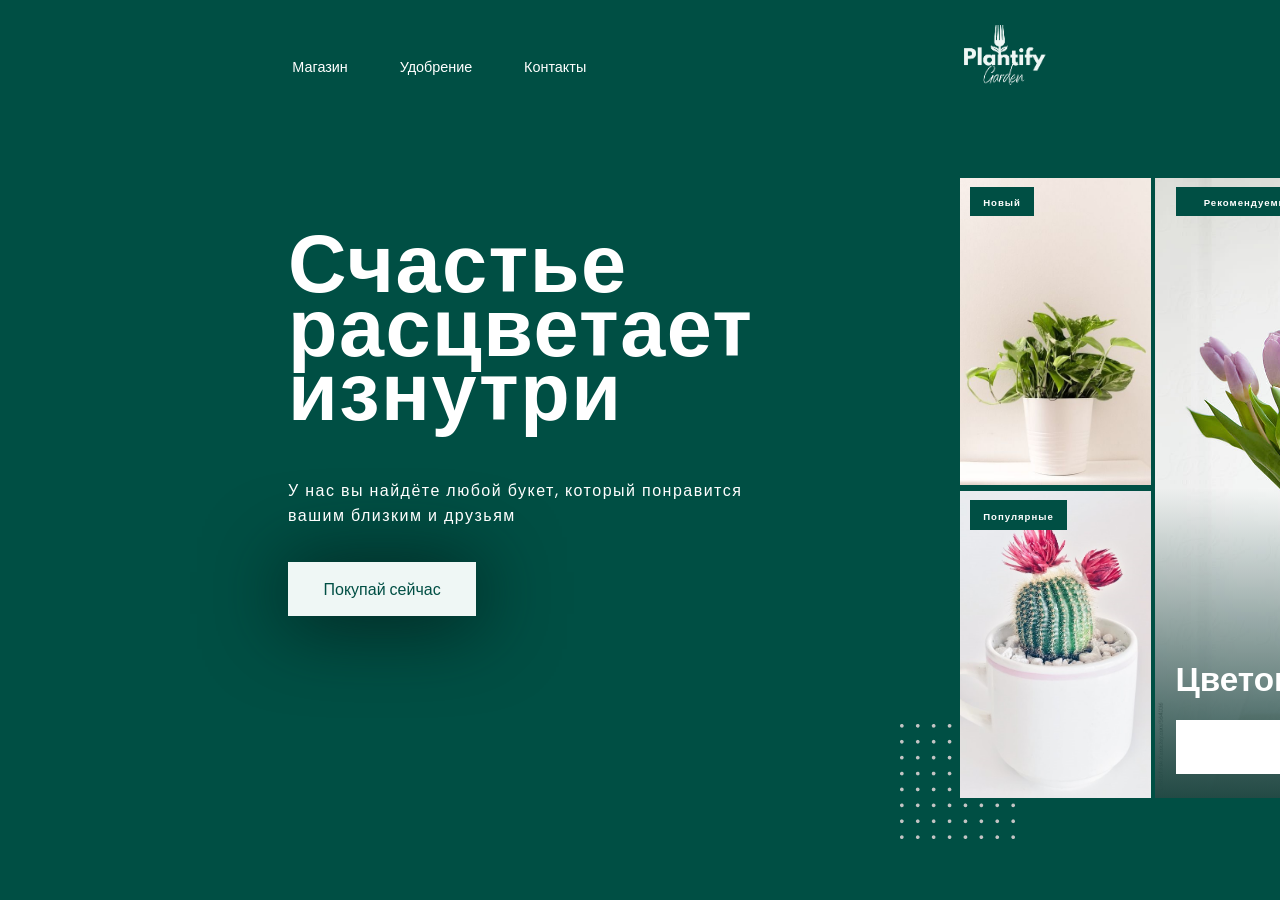
<file: index.html>
<!DOCTYPE html>
<html lang="en">

<head>
    <meta charset="UTF-8">
    <meta name="viewport" content="width=device-width, initial-scale=1.0">
    <title>Document</title>
    <link rel="stylesheet" href="laba7.2.css">
    <link rel="preconnect" href="https://fonts.googleapis.com">
    <link rel="preconnect" href="https://fonts.gstatic.com" crossorigin>
    <link
        href="https://fonts.googleapis.com/css2?family=DM+Sans:ital,opsz,wght@0,9..40,100..1000;1,9..40,100..1000&family=Poppins:ital,wght@0,100;0,200;0,300;0,400;0,500;0,600;0,700;0,800;0,900;1,100;1,200;1,300;1,400;1,500;1,600;1,700;1,800;1,900&display=swap"
        rel="stylesheet">
</head>

<body>
    <img src="menu1.png" class="menu1">
    <header>
        <div class="header_iconki">
            <p class="head_icons">Магазин</p>
            <p class="head_icons">Удобрение</p>
            <p class="head_icons">Контакты</p>
        </div>
        <img src="logotip.png" id="logotip">
        <div class="iconki">
            <span class="clarity--search-line"></span>
            <span class="clarity--user-line"></span>
            <span class="clarity--shopping-cart-line"></span>
        </div>
    </header>
    <main>
        <div class="main__first__div">
            <h1>Счастье расцветает изнутри</h1>
            <p>У нас вы найдёте любой букет, который понравится вашим близким и друзьям </p>
            <div class="main__button">Покупай сейчас</div>
        </div>

        <div class="main__second__div">
            <div class="main__second__div__lil-flowers">
                <div class="firstFlower test"> <img class="item" src="listva.jpg">
                    <div class="main__second__div__block">Новый</div>
                </div>
                <div class="seconFlower test"><img class="item" src="kaktus.jpg">
                    <div class="main__second__div__block">Популярные</div>
                </div>
            </div>
            <div class="thirdFlower test"> <img class="item" src="tulpan.jpg">
                <div class="main__second__div__block">Рекомендуемые</div>
                <div class="gradient-overlay">

                    <div class="title">Цветок антуриума</div>
                    <div class="main__second__div__block" id="main__second__div__block__podrob">Подробнее</div>
                </div>
                <div class="circles"><img src="pattern.png" alt=""></div>
            </div>
    </main>

</body>


</html>
</file>
<file: laba7.2.css>
.menu1 {
    opacity: 0;
    width: 48px;
}

body {
    width: 200vh;
    height: 100vh;
    display: grid;
    margin: 0;
    padding: 0;
    background-color: #004F44;
    color: white;
    font-family: "DM Sans", sans-serif;
    grid-template-areas: "header "
        "main ";

}

header {
    width: 80%;
    height: 7%;
    grid-area: header;
    padding-left: 10%;
    display: grid;
    font-weight: 100;
    grid-template-areas: "tab logo iconki";
    grid-template-columns: 30% auto 15%;
}

.header_iconki {
    float: left;
    padding-left: 20%;
    width: 100%;
    grid-area: tab;
    text-align: center;

}

.head_icons {
    float: left;
    padding: 10% 6% 0% 6%;
    font-size: 90%;

}

.iconki {
    grid-area: iconki;
    padding-top: 20%;
    padding-right: 15%;
}

main {
    margin-left: 5%;
    width: 83%;
    height: 70%;
    grid-area: main;
    display: grid;
    grid-template-areas: "main__first__div main__second__div";
    grid-template-columns: 45% 40%;
    padding-left: 11%;
}

#logotip {
    padding-left: 40%;
    width: 19%;
    grid-area: logo;
    transform: translate(0, -12%);

}

.clarity--shopping-cart-line {
    display: inline-block;
    width: 28px;
    height: 28px;
    padding-left: 10%;
    --svg: url("data:image/svg+xml,%3Csvg xmlns='http://www.w3.org/2000/svg' viewBox='0 0 36 36'%3E%3Ccircle cx='13.33' cy='29.75' r='2.25' fill='%23000' class='clr-i-outline clr-i-outline-path-1'/%3E%3Ccircle cx='27' cy='29.75' r='2.25' fill='%23000' class='clr-i-outline clr-i-outline-path-2'/%3E%3Cpath fill='%23000' d='M33.08 5.37a1 1 0 0 0-.77-.37H11.49l.65 2H31l-2.67 12h-15L8.76 4.53a1 1 0 0 0-.66-.65L4 2.62a1 1 0 1 0-.59 1.92L7 5.64l4.59 14.5l-1.64 1.34l-.13.13A2.66 2.66 0 0 0 9.74 25A2.75 2.75 0 0 0 12 26h16.69a1 1 0 0 0 0-2H11.84a.67.67 0 0 1-.56-1l2.41-2h15.44a1 1 0 0 0 1-.78l3.17-14a1 1 0 0 0-.22-.85' class='clr-i-outline clr-i-outline-path-3'/%3E%3Cpath fill='none' d='M0 0h36v36H0z'/%3E%3C/svg%3E");
    background-color: currentColor;
    -webkit-mask-image: var(--svg);
    mask-image: var(--svg);
    -webkit-mask-repeat: no-repeat;
    mask-repeat: no-repeat;
    -webkit-mask-size: 100% 100%;
    mask-size: 100% 100%;

}

.clarity--search-line {
    display: inline-block;
    width: 28px;
    height: 28px;
    padding-left: 10%;
    --svg: url("data:image/svg+xml,%3Csvg xmlns='http://www.w3.org/2000/svg' viewBox='0 0 36 36'%3E%3Cpath fill='%23000' d='M16.33 5.05A10.95 10.95 0 1 1 5.39 16A11 11 0 0 1 16.33 5.05m0-2.05a13 13 0 1 0 13 13a13 13 0 0 0-13-13' class='clr-i-outline clr-i-outline-path-1'/%3E%3Cpath fill='%23000' d='m35 33.29l-7.37-7.42l-1.42 1.41l7.37 7.42A1 1 0 1 0 35 33.29' class='clr-i-outline clr-i-outline-path-2'/%3E%3Cpath fill='none' d='M0 0h36v36H0z'/%3E%3C/svg%3E");
    background-color: currentColor;
    -webkit-mask-image: var(--svg);
    mask-image: var(--svg);
    -webkit-mask-repeat: no-repeat;
    mask-repeat: no-repeat;
    -webkit-mask-size: 100% 100%;
    mask-size: 100% 100%;

}

.clarity--user-line {
    display: inline-block;
    width: 28px;
    height: 28px;
    padding-left: 10%;
    --svg: url("data:image/svg+xml,%3Csvg xmlns='http://www.w3.org/2000/svg' viewBox='0 0 36 36'%3E%3Cpath fill='%23000' d='M18 17a7 7 0 1 0-7-7a7 7 0 0 0 7 7m0-12a5 5 0 1 1-5 5a5 5 0 0 1 5-5' class='clr-i-outline clr-i-outline-path-1'/%3E%3Cpath fill='%23000' d='M30.47 24.37a17.16 17.16 0 0 0-24.93 0A2 2 0 0 0 5 25.74V31a2 2 0 0 0 2 2h22a2 2 0 0 0 2-2v-5.26a2 2 0 0 0-.53-1.37M29 31H7v-5.27a15.17 15.17 0 0 1 22 0Z' class='clr-i-outline clr-i-outline-path-2'/%3E%3Cpath fill='none' d='M0 0h36v36H0z'/%3E%3C/svg%3E");
    background-color: currentColor;
    -webkit-mask-image: var(--svg);
    mask-image: var(--svg);
    -webkit-mask-repeat: no-repeat;
    mask-repeat: no-repeat;
    -webkit-mask-size: 100% 100%;
    mask-size: 100% 100%;

}

.main__second__div {
    grid-area: main__second__div;
    display: flex;
    gap: 0.3rem;
}


.firstFlower {
    z-index: 1;
    flex: 1;
    position: relative;
}

.seconFlower {
    position: relative;
    z-index: 1;
    flex: 1;
}

.thirdFlower {
    position: relative;

    width: 74%;
}

.gradient-overlay {
    position: absolute;
    bottom: 0;
    left: 0;
    right: 0;
    height: 50%;
    display: flex;
    flex-direction: column;
    justify-content: flex-end;
    padding: 20px;
    box-sizing: border-box;

    background: linear-gradient(to top,
            #234A45 0%,
            #2E403D00 100%);
}

.main__first__div {
    grid-area: main__first__div;
}

h1 {
    letter-spacing: 1.5px;
    width: 40%;
    font-size: 9vh;
    font-family: "Poppins", sans-serif;
    font-style: normal;

    line-height: 64px;
}

.main__first__div p {
    letter-spacing: 1.5px;
    width: 70%;
    font-family: "Poppins", sans-serif;
    font-style: normal;
}

.main__button {
    color: #004F44;
    background-color: #EFF7F5;
    width: 23%;
    margin-top: 5%;
    padding: 2.5%;
    box-shadow: 0 4px 80px 3px #03211D;
    text-align: center;
}

.circles {
    z-index: 0;
    position: absolute;
    left: -63.5%;
    bottom: -7.4%;
}

.circles img {
    width: 100%;
    height: 100%;
}

.main__second__div__lil-flowers {
    width: 35%;
    display: flex;
    flex-direction: column;
    gap: 1%;

}

.main__second__div__lil-flowers img,
.thirdFlower img {
    z-index: 0;
    width: 100%;
    height: 100%;
    object-fit: cover;
}

.main__second__div__block {
    position: absolute;
    font-family: "Poppins", sans-serif;
    font-style: normal;
    font-weight: 700;
    top: 1vh;
    left: 5%;
    font-size: 60%;
    text-align: center;
    padding: 0 7%;
    padding-top: 1.1vh;
    height: 20px;
    letter-spacing: 1px;
    background-color: #004F44;
    z-index: 1;
}

.title {
    font-size: 3.7vh;
    font-weight: 700;
    position: absolute;
    top: 55%;
}

#main__second__div__block__podrob {
    background-color: #FFFFFF;
    color: #004F44;
    letter-spacing: 3.5px;
    font-weight: 700;
    top: 75%;
    height: 12%;
    width: 75%;
    padding-top: 1.8vh;
}

@media(min-width:1666px) {
    body {
        width: 100%;
        grid-template-rows: 1fr 7fr;
    }

    main {
        width: 100%;
        grid-template-areas: "main__second__div "
            "main__first__div";
        grid-template-rows: 1fr 9fr;
        position: relative;

    }

    header {
        width: 100%;
        padding: 0;
        grid-template-columns: 40% auto 20%;

    }

    #logo {

        padding: 0;
        padding-top: 3.3%;
        padding-left: 20%;
        width: 40%;
    }

    .header_iconki {
        padding: 0;
        padding-left: 5%;
        font-size: 1.5vh;
    }

    .clarity--search-line,
    .clarity--user-line,
    .clarity--shopping-cart-line {
        margin-top: 9%;
        width: 48px;
        height: 48px
    }

    .main__second__div {
        width: 50vh;
        height: 45vh;
    }

    .gradient-overlay {
        padding: 0%;
        bottom: -0.2%;
        width: 101%;

    }

    .thirdFlower {
        height: 104%;
        padding-left: 0.4rem;
    }

    .circles {
        width: 10vh;
        position: absolute;
        margin-bottom: -2.5%;
        margin-left: 5%;
    }

    .main__second__div__block {
        padding: 0;

        height: 2vh;
        font-size: 1vh;
        padding: 0.5vh 1vh 0 1vh;
    }



    .title {
        font-size: 3vh;
        padding-left: 5%;
    }

    #main__second__div__block__podrob {
        padding: 5% 6% 0 6%;
        text-align: center;
        font-size: 1vh;
    }

    h1 {
        font-size: 5vh;
        width: 70vh;
        height: 7vh;
        text-align: center;
        padding-left: 0;
        line-height: 5vh;

    }

    .main__first__div {
        margin-top: 10%;
        position: absolute;
        left: -35%;
    }

    .main__first__div p {
        padding-left: 34.5%;
        padding-top: 5%;
        font-size: 1.2vh;
        width: 40%;
        font-family: "DM Sans", sans-serif;
    }

    .main__button {
        margin-left: 22.5%;
        font-size: 2.5vh;
        width: 55%;
    }
}

@media(max-width:1171px) {
    body {
        width: 100%;
    }

    .iconki,
    .header_iconki,
    .title {
        display: none;
    }

    header {
        grid-template-areas: "logo"
    }

    #logo {
        padding: 0;
        width: 17vh;
    }

    main {
        width: 100%;
        grid-template-areas: "main__second__div "
            "main__first__div";
        grid-template-rows: 1fr 9fr;
        position: relative;

    }

    .main__second__div {
        width: 35vh;

    }

    h1 {
        margin-bottom: 0;
        font-size: 3vh;
        width: 40vh;
        line-height: 10vh;

    }

    .main__second__div__block {
        font-size: 1.3vh;
        padding-bottom: 1.7vh;
    }

    #main__second__div__block__podrob {
        padding: 4% 6% 0 6%;

    }

    .gradient-overlay {
        padding: 0%;
        bottom: -0.2%;
        width: 101%;

    }

    .circles {
        width: 6vh;
        position: absolute;
        margin-bottom: 3%;
        margin-left: 2%;
    }

    .main__first__div p {
        margin-top: 0.5vh;
        font-size: 2vh;
        width: 35vh;
        margin-bottom: 2vh;
    }

    .main__button {
        width: 34vh;
        font-size: 2vh;
        padding: 2vh 0;
        margin-right: 1vh;

    }

    .burgermenu {
        opacity: 1;
        width: 4vh;
        position: absolute;
        left: 85%;
        top: 5.5vh;
    }
}
</file>
